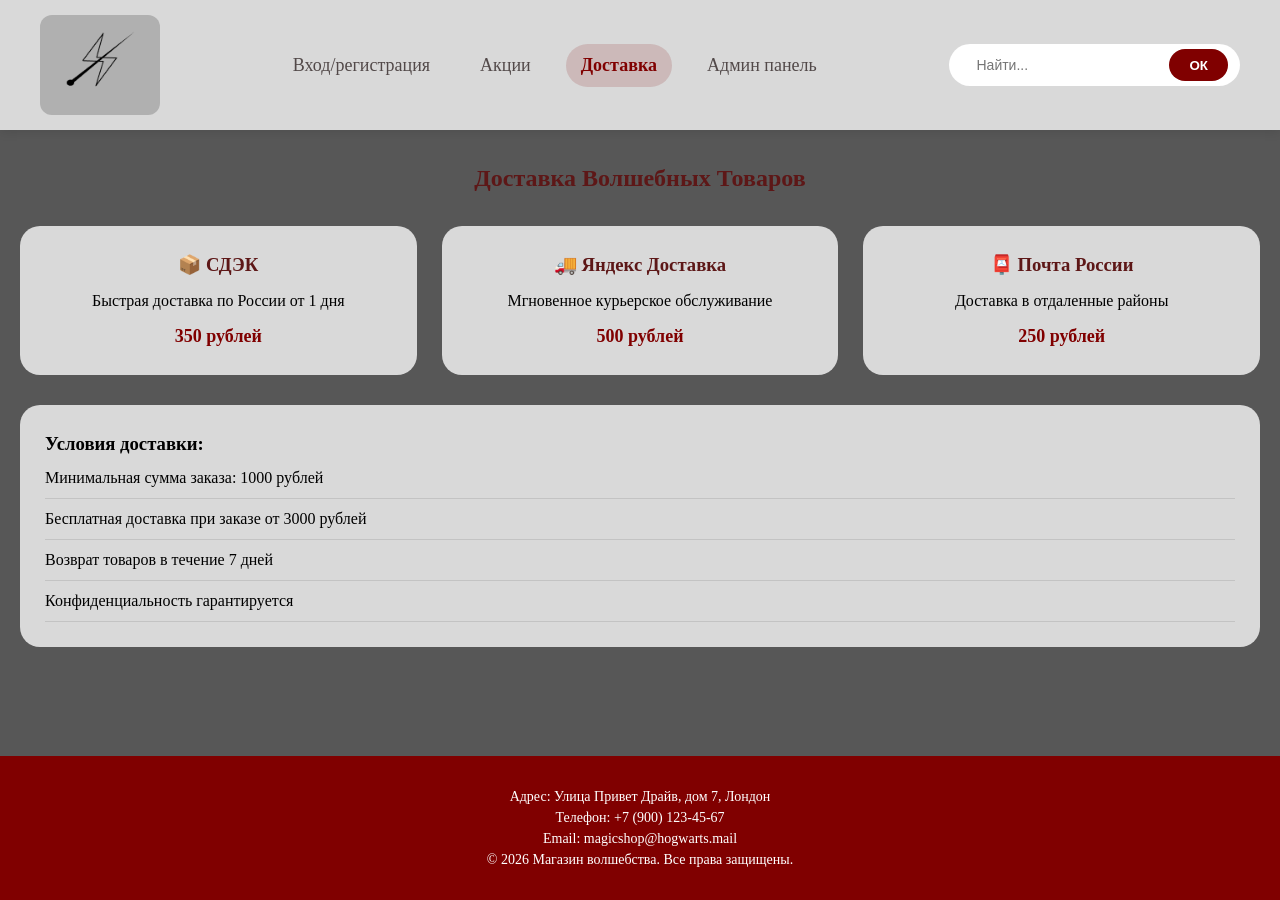
<file: delivery.html>
<!DOCTYPE html>
<html lang="ru">
<head>
    <meta charset="UTF-8">
    <meta name="viewport" content="width=device-width, initial-scale=1.0">
    <title>Magic Shop - Доставка</title>
    <link rel="stylesheet" href="css/style.css">
</head>
<body>

<header class="header">
    <a href="index.html" class="logo-link">
        <div class="logo" style="background-image: url('img/logo.png');"></div>
    </a>

    <nav class="nav">
        <a href="auth.html" id="auth-link">Вход/регистрация</a>
        <a href="promotions.html">Акции</a>
        <a href="delivery.html" class="active">Доставка</a>
        <a href="admin.html">Админ панель</a>
        <a href="profile.html" id="profile-link" style="display: none;">Личный кабинет</a>
    </nav>

    <div class="search">
        <input type="text" placeholder="Найти...">
        <button>ОК</button>
    </div>
</header>

<div class="wrapper">

    <main class="content">
        <section class="delivery-section">
            <h1>Доставка Волшебных Товаров</h1>
            
            <div class="delivery-info">
                <div class="delivery-method">
                    <h3>📦 СДЭК</h3>
                    <p>Быстрая доставка по России от 1 дня</p>
                    <span class="price">350 рублей</span>
                </div>

                <div class="delivery-method">
                    <h3>🚚 Яндекс Доставка</h3>
                    <p>Мгновенное курьерское обслуживание</p>
                    <span class="price">500 рублей</span>
                </div>

                <div class="delivery-method">
                    <h3>📮 Почта России</h3>
                    <p>Доставка в отдаленные районы</p>
                    <span class="price">250 рублей</span>
                </div>
            </div>

            <div class="delivery-terms">
                <h3>Условия доставки:</h3>
                <ul>
                    <li>Минимальная сумма заказа: 1000 рублей</li>
                    <li>Бесплатная доставка при заказе от 3000 рублей</li>
                    <li>Возврат товаров в течение 7 дней</li>
                    <li>Конфиденциальность гарантируется</li>
                </ul>
            </div>
        </section>
    </main>

</div>

<footer class="footer">
    <div class="footer-content">
        Адрес: Улица Привет Драйв, дом 7, Лондон<br>
        Телефон: +7 (900) 123-45-67<br>
        Email: magicshop@hogwarts.mail<br>
        © 2026 Магазин волшебства. Все права защищены.
    </div>
</footer>

<script>
    document.addEventListener('DOMContentLoaded', function() {
        const isLoggedIn = localStorage.getItem('isLoggedIn');
        const authLink = document.getElementById('auth-link');
        const profileLink = document.getElementById('profile-link');
        if (isLoggedIn === 'true') {
            authLink.style.display = 'none';
            profileLink.style.display = 'inline';
        }
    });
</script>
<script>
    document.addEventListener('DOMContentLoaded', function() {
        checkAuthStatus();
    });
</script>
</body>
</html>
</file>
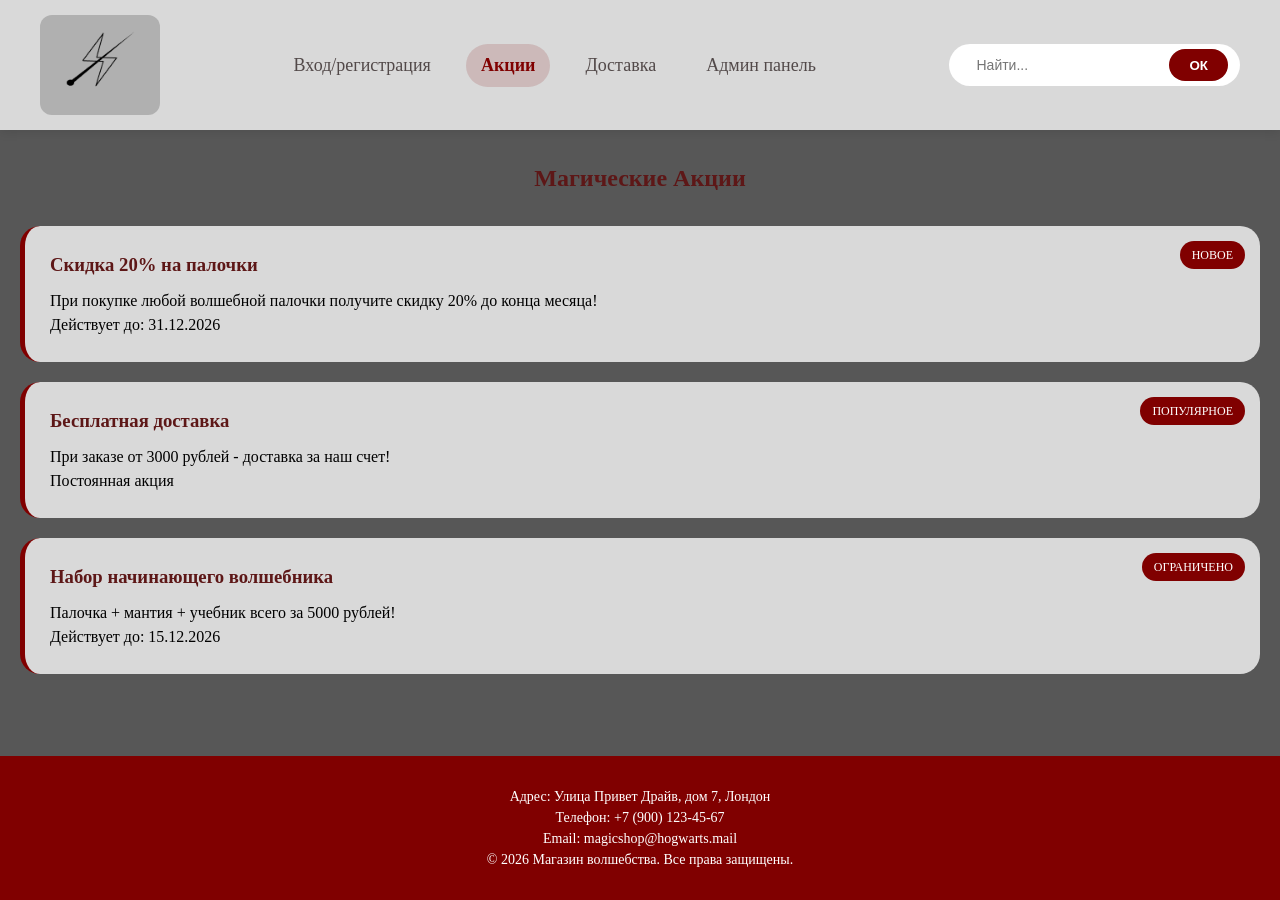
<file: promotions.html>
<!DOCTYPE html>
<html lang="ru">
<head>
    <meta charset="UTF-8">
    <meta name="viewport" content="width=device-width, initial-scale=1.0">
    <title>Magic Shop - Акции</title>
    <link rel="stylesheet" href="css/style.css">
</head>
<body>

<header class="header">
    <a href="index.html" class="logo-link">
        <div class="logo" style="background-image: url('img/logo.png');"></div>
    </a>

    <nav class="nav">
        <a href="auth.html" id="auth-link">Вход/регистрация</a>
        <a href="promotions.html" class="active">Акции</a>
        <a href="delivery.html">Доставка</a>
        <a href="admin.html">Админ панель</a>
        <a href="profile.html" id="profile-link" style="display: none;">Личный кабинет</a>
    </nav>

    <div class="search">
        <input type="text" placeholder="Найти...">
        <button>ОК</button>
    </div>
</header>

<div class="wrapper">

    <main class="content">
        <section class="promotions-section">
            <h1>Магические Акции</h1>
            <div class="promotion-card">
                <div class="promotion-badge">НОВОЕ</div>
                <h3>Скидка 20% на палочки</h3>
                <p>При покупке любой волшебной палочки получите скидку 20% до конца месяца!</p>
                <span class="promotion-date">Действует до: 31.12.2026</span>
            </div>

            <div class="promotion-card">
                <div class="promotion-badge">ПОПУЛЯРНОЕ</div>
                <h3>Бесплатная доставка</h3>
                <p>При заказе от 3000 рублей - доставка за наш счет!</p>
                <span class="promotion-date">Постоянная акция</span>
            </div>

            <div class="promotion-card">
                <div class="promotion-badge">ОГРАНИЧЕНО</div>
                <h3>Набор начинающего волшебника</h3>
                <p>Палочка + мантия + учебник всего за 5000 рублей!</p>
                <span class="promotion-date">Действует до: 15.12.2026</span>
            </div>
        </section>
    </main>

</div>

<footer class="footer">
    <div class="footer-content">
        Адрес: Улица Привет Драйв, дом 7, Лондон<br>
        Телефон: +7 (900) 123-45-67<br>
        Email: magicshop@hogwarts.mail<br>
        © 2026 Магазин волшебства. Все права защищены.
    </div>
</footer>

<script>
    document.addEventListener('DOMContentLoaded', function() {
        checkAuthStatus();
    });

    function checkAuthStatus() {
        const isLoggedIn = localStorage.getItem('isLoggedIn');
        const authLink = document.getElementById('auth-link');
        const profileLink = document.getElementById('profile-link');
        
        if (isLoggedIn === 'true') {
            authLink.style.display = 'none';
            profileLink.style.display = 'inline';
        }
    }
</script>
<script>
    document.addEventListener('DOMContentLoaded', function() {
        checkAuthStatus();
    });
</script>
</body>
</html>
</file>
<file: css/style.css>
/* ===== RESET & БАЗОВЫЕ СТИЛИ ===== */
* {
    margin: 0;
    padding: 0;
    box-sizing: border-box;
}

body {
    margin: 0;
    background: #575757;
    font-family: 'Kaisei Decol', 'Segoe UI', 'Georgia', serif;
    display: flex;
    flex-direction: column;
    min-height: 100vh;
    line-height: 1.5;
}

/* ===== HEADER ===== */
.header {
    width: 100%;
    background: #D9D9D9;
    display: flex;
    align-items: center;
    justify-content: space-between;
    padding: 15px 40px;
    box-sizing: border-box;
    flex-wrap: wrap;
    gap: 15px;
    box-shadow: 0 2px 10px rgba(0,0,0,0.1);
}

.logo-link {
    text-decoration: none;
    flex-shrink: 0;
}

.logo {
    width: 120px;
    height: 100px;
    background-size: cover;
    background-position: center;
    border-radius: 12px;
    background-color: #b0b0b0;
}

.nav {
    display: flex;
    flex-wrap: wrap;
    justify-content: center;
    gap: 20px;
    flex: 1;
}

.nav a {
    text-decoration: none;
    color: #524949;
    font-size: 18px;
    padding: 8px 15px;
    transition: all 0.2s;
    border-radius: 25px;
}

.nav a:hover {
    background: rgba(128,0,0,0.1);
    color: #800000;
}

.nav a.active {
    color: #800000;
    font-weight: bold;
    background: rgba(128,0,0,0.15);
}

.search {
    display: flex;
    gap: 8px;
    background: white;
    padding: 5px 12px;
    border-radius: 30px;
    flex-shrink: 0;
}

.search input {
    width: 200px;
    padding: 8px 15px;
    border: none;
    border-radius: 30px;
    font-size: 14px;
    outline: none;
}

.search button {
    background: #800000;
    border: none;
    padding: 8px 20px;
    border-radius: 30px;
    color: white;
    cursor: pointer;
    font-weight: bold;
}

/* ===== WRAPPER ===== */
.wrapper {
    width: 100%;
    max-width: 1400px;
    margin: 30px auto;
    padding: 0 20px;
    display: flex;
    gap: 30px;
    flex: 1;
}

.content {
    flex: 1;
    min-width: 0;
}

/* ===== ГАЛЕРЕЯ ===== */
.scroll-gallery {
    width: 280px;
    flex-shrink: 0;
    background: #D9D9D9;
    border-radius: 20px;
    padding: 15px;
    height: 650px;
    overflow-y: auto;
    display: flex;
    flex-direction: column;
    gap: 15px;
}

.scroll-gallery::-webkit-scrollbar {
    width: 8px;
}

.scroll-gallery::-webkit-scrollbar-track {
    background: #c4c4c4;
    border-radius: 10px;
}

.scroll-gallery::-webkit-scrollbar-thumb {
    background: #800000;
    border-radius: 10px;
}

.scroll-gallery .photo {
    width: 100%;
    height: 180px;
    border-radius: 15px;
    background-size: cover;
    background-position: center;
    transition: transform 0.2s;
    flex-shrink: 0;
}

.scroll-gallery .photo:hover {
    transform: scale(1.02);
}

/* ===== БЛОК ПРИВЕТСТВИЯ ===== */
.welcome {
    background: #D9D9D9;
    border-radius: 20px;
    text-align: center;
    padding: 30px;
    margin-bottom: 30px;
}

.welcome p {
    font-size: 26px;
    color: #5D1717;
    font-weight: bold;
}

/* ===== МОБИЛЬНЫЕ КНОПКИ КАТЕГОРИЙ (СКРЫТЫ НА ПК) ===== */
.mobile-categories {
    display: none;
}

/* ===== КАРТОЧКИ КАТЕГОРИЙ (ТОЛЬКО ДЛЯ ПК) ===== */
.details-cards {
    display: flex;
    gap: 20px;
    margin-bottom: 40px;
}

.detail-card {
    flex: 1;
    height: 180px;
    border-radius: 20px;
    position: relative;
    background-size: cover;
    background-position: center;
    overflow: hidden;
}

.detail-btn {
    width: 100%;
    height: 50px;
    border: none;
    cursor: pointer;
    font-size: 18px;
    font-weight: bold;
    position: absolute;
    bottom: 0;
    left: 0;
    transition: background 0.2s;
}

.gryffindor-btn { background: #ae0001; color: #fff; }
.slytherin-btn  { background: #1a472a; color: #fff; }
.hufflepuff-btn { background: #ecb939; color: #000; }

/* ===== ТОВАРЫ НА ГЛАВНОЙ ===== */
.products {
    display: grid;
    grid-template-columns: repeat(4, 1fr);
    gap: 20px;
    margin-bottom: 40px;
}

.product-card {
    aspect-ratio: 4 / 3;
    border-radius: 15px;
    position: relative;
    cursor: pointer;
    overflow: hidden;
    background-size: cover;
    background-position: center;
    transition: transform 0.2s, box-shadow 0.2s;
}

.product-card:hover {
    transform: translateY(-5px);
    box-shadow: 0 8px 20px rgba(0,0,0,0.2);
}

.buy-label {
    position: absolute;
    bottom: 10px;
    left: 50%;
    transform: translateX(-50%);
    background: rgba(128,0,0,0.85);
    color: white;
    padding: 5px 15px;
    border-radius: 25px;
    font-size: 14px;
    font-weight: bold;
    white-space: nowrap;
}

/* ===== FOOTER ===== */
.footer {
    width: 100%;
    background-color: #800000;
    color: #ffffff;
    padding: 30px 20px;
    text-align: center;
    font-size: 14px;
    margin-top: auto;
}

/* ===== МОДАЛЬНОЕ ОКНО ===== */
.modal {
    display: none;
    position: fixed;
    z-index: 1000;
    left: 0;
    top: 0;
    width: 100%;
    height: 100%;
    background-color: rgba(0,0,0,0.6);
}

.modal-content {
    background-color: #fefefe;
    margin: 5% auto;
    padding: 30px;
    border-radius: 25px;
    width: 90%;
    max-width: 600px;
    position: relative;
}

.close {
    position: absolute;
    right: 20px;
    top: 15px;
    font-size: 28px;
    cursor: pointer;
    color: #aaa;
}

.close:hover { color: black; }

.product-modal-body {
    display: flex;
    gap: 25px;
    margin-top: 20px;
}

.product-image {
    width: 200px;
    height: 200px;
    border-radius: 15px;
    background-size: cover;
    background-position: center;
    flex-shrink: 0;
}

.product-info {
    flex: 1;
}

.product-price {
    font-size: 1.5rem;
    color: #800000;
    font-weight: bold;
    margin: 15px 0;
}

.quantity-selector input {
    width: 80px;
    padding: 8px;
    border-radius: 25px;
    border: 1px solid #ccc;
    text-align: center;
}

.add-to-cart-btn {
    background: #800000;
    color: white;
    border: none;
    padding: 12px 25px;
    border-radius: 30px;
    cursor: pointer;
    width: 100%;
    margin-top: 15px;
}

/* ===== СТРАНИЦА ТОВАРОВ ===== */
.products-section h1 {
    text-align: center;
    color: #5D1717;
    margin-bottom: 30px;
}

.category-filter {
    display: flex;
    justify-content: center;
    gap: 15px;
    margin-bottom: 35px;
    flex-wrap: wrap;
}

.filter-btn {
    padding: 10px 25px;
    border: 2px solid #800000;
    background: white;
    color: #800000;
    border-radius: 30px;
    cursor: pointer;
    font-weight: bold;
}

.filter-btn.active,
.filter-btn:hover {
    background: #800000;
    color: white;
}

.products-grid {
    display: grid;
    grid-template-columns: repeat(auto-fill, minmax(280px, 1fr));
    gap: 25px;
}

.product-item {
    background: #D9D9D9;
    border-radius: 20px;
    overflow: hidden;
    cursor: pointer;
}

.product-item-image {
    width: 100%;
    aspect-ratio: 1 / 1;
    background-size: cover;
    background-position: center;
}

.product-item-info {
    padding: 18px;
}

.product-item-info h3 {
    color: #5D1717;
    margin-bottom: 10px;
}

.product-item-price {
    font-size: 1.2rem;
    font-weight: bold;
    color: #800000;
    margin: 10px 0;
}

.buy-btn {
    width: 100%;
    padding: 10px;
    background: #800000;
    color: white;
    border: none;
    border-radius: 30px;
    cursor: pointer;
}

/* ===== СТРАНИЦА АКЦИЙ ===== */
.promotions-section h1 {
    text-align: center;
    color: #5D1717;
    margin-bottom: 30px;
}

.promotion-card {
    background: #D9D9D9;
    border-radius: 20px;
    padding: 25px;
    margin-bottom: 20px;
    position: relative;
    border-left: 5px solid #800000;
}

.promotion-badge {
    position: absolute;
    top: 15px;
    right: 15px;
    background: #800000;
    color: white;
    padding: 5px 12px;
    border-radius: 20px;
    font-size: 12px;
}

.promotion-card h3 {
    color: #5D1717;
    margin-bottom: 10px;
}

/* ===== СТРАНИЦА ДОСТАВКИ ===== */
.delivery-section h1 {
    text-align: center;
    color: #5D1717;
    margin-bottom: 30px;
}

.delivery-info {
    display: grid;
    grid-template-columns: repeat(auto-fit, minmax(280px, 1fr));
    gap: 25px;
    margin-bottom: 30px;
}

.delivery-method {
    background: #D9D9D9;
    padding: 25px;
    border-radius: 20px;
    text-align: center;
}

.delivery-method h3 {
    color: #5D1717;
    margin-bottom: 10px;
}

.price {
    font-weight: bold;
    color: #800000;
    font-size: 18px;
    display: inline-block;
    margin-top: 10px;
}

.delivery-terms {
    background: #D9D9D9;
    padding: 25px;
    border-radius: 20px;
}

.delivery-terms ul {
    list-style: none;
    padding-left: 0;
}

.delivery-terms li {
    padding: 8px 0;
    border-bottom: 1px solid rgba(0,0,0,0.1);
}

/* ===== АДМИН ПАНЕЛЬ ===== */
.admin-cards {
    display: grid;
    grid-template-columns: repeat(auto-fit, minmax(280px, 1fr));
    gap: 25px;
    margin-bottom: 30px;
}

.admin-card {
    background: #D9D9D9;
    padding: 30px;
    border-radius: 20px;
    text-align: center;
    cursor: pointer;
    transition: transform 0.2s;
}

.admin-card:hover {
    transform: translateY(-3px);
}

.admin-stats {
    background: #D9D9D9;
    padding: 25px;
    border-radius: 20px;
}

.stats-grid {
    display: grid;
    grid-template-columns: repeat(auto-fit, minmax(160px, 1fr));
    gap: 20px;
    margin-top: 20px;
}

.stat-item {
    text-align: center;
    background: white;
    padding: 20px;
    border-radius: 15px;
}

.stat-number {
    font-size: 2rem;
    font-weight: bold;
    color: #800000;
    display: block;
}

.back-btn {
    background: #800000;
    color: white;
    border: none;
    padding: 10px 25px;
    border-radius: 30px;
    cursor: pointer;
    margin-bottom: 20px;
}

.order-card, .user-card-admin {
    background: white;
    border-radius: 15px;
    padding: 18px;
    margin-bottom: 15px;
}

/* ===== ЛИЧНЫЙ КАБИНЕТ ===== */
.profile-section {
    max-width: 1200px;
    margin: 0 auto;
}

.profile-info {
    margin-bottom: 30px;
}

.user-card {
    background: #D9D9D9;
    border-radius: 20px;
    padding: 25px;
    border-left: 5px solid #800000;
}

.user-card h2 {
    color: #5D1717;
    margin-bottom: 15px;
}

.profile-tabs {
    display: flex;
    gap: 10px;
    background: #D9D9D9;
    border-radius: 50px;
    padding: 8px;
    margin-bottom: 25px;
}

.profile-tab-btn {
    flex: 1;
    padding: 12px 20px;
    border: none;
    background: transparent;
    border-radius: 40px;
    font-weight: bold;
    cursor: pointer;
    font-size: 16px;
}

.profile-tab-btn.active {
    background: #800000;
    color: white;
}

.profile-content {
    background: #D9D9D9;
    border-radius: 20px;
    padding: 25px;
    min-height: 400px;
}

.profile-tab-content {
    display: none;
}

.profile-tab-content.active {
    display: block;
}

.cart-item {
    display: flex;
    gap: 20px;
    background: white;
    border-radius: 15px;
    padding: 18px;
    margin-bottom: 15px;
    align-items: center;
    flex-wrap: wrap;
}

.cart-item-image {
    width: 80px;
    height: 80px;
    border-radius: 12px;
    background-size: cover;
    background-position: center;
    flex-shrink: 0;
}

.cart-item-info {
    flex: 1;
}

.cart-item-info h4 {
    color: #5D1717;
    margin-bottom: 5px;
}

.cart-item-price {
    color: #800000;
    font-weight: bold;
}

.cart-item-actions {
    display: flex;
    gap: 10px;
    align-items: center;
}

.cart-item-actions button {
    background: #800000;
    color: white;
    border: none;
    width: 35px;
    height: 35px;
    border-radius: 50%;
    cursor: pointer;
    font-size: 18px;
}

.remove-btn {
    background: #dc3545 !important;
    width: auto !important;
    border-radius: 25px !important;
    padding: 0 15px !important;
}

.cart-total {
    background: white;
    border-radius: 15px;
    padding: 20px;
    text-align: center;
    margin-top: 20px;
}

.checkout-btn {
    background: #800000;
    color: white;
    border: none;
    padding: 12px 30px;
    border-radius: 30px;
    cursor: pointer;
    font-size: 16px;
    margin-top: 10px;
}

.logout-btn {
    background: #dc3545;
    color: white;
    border: none;
    padding: 12px 30px;
    border-radius: 30px;
    cursor: pointer;
    font-size: 16px;
    margin-top: 30px;
    display: inline-block;
}

.profile-actions {
    text-align: center;
}

/* ===== ПЛАНШЕТЫ ===== */
@media (min-width: 768px) and (max-width: 1023px) {
    .wrapper {
        flex-direction: column;
    }
    
    .scroll-gallery {
        width: 100%;
        flex-direction: row;
        overflow-x: auto;
        overflow-y: hidden;
        height: auto;
        min-height: auto;
        gap: 15px;
    }
    
    .scroll-gallery .photo {
        min-width: 220px;
        height: 160px;
    }
    
    .products {
        grid-template-columns: repeat(3, 1fr);
        gap: 20px;
    }
}

/* ===== ТЕЛЕФОНЫ (ДО 767px) ===== */
@media (max-width: 767px) {
    /* Шапка */
    .header {
        flex-direction: column;
        padding: 15px;
    }
    
    .logo {
        width: 80px;
        height: 70px;
    }
    
    .nav {
        width: 100%;
        gap: 5px;
    }
    
    .nav a {
        font-size: 13px;
        padding: 5px 10px;
    }
    
    .search {
        width: 100%;
    }
    
    .search input {
        flex: 1;
    }
    
    /* Основной контент */
    .wrapper {
        flex-direction: column;
        padding: 0 10px;
        margin: 15px auto;
        gap: 15px;
    }
    
    /* Галерея - горизонтальная */
    .scroll-gallery {
        width: 100%;
        flex-direction: row;
        overflow-x: auto;
        overflow-y: hidden;
        height: auto;
        min-height: auto;
        padding: 12px;
        gap: 12px;
    }
    
    .scroll-gallery .photo {
        min-width: 160px;
        height: 120px;
    }
    
    /* Приветствие */
    .welcome {
        padding: 20px;
        margin-bottom: 20px;
    }
    
    .welcome p {
        font-size: 16px;
    }
    
    /* МОБИЛЬНЫЕ КНОПКИ - ПОКАЗЫВАЕМ ТОЛЬКО НА ТЕЛЕФОНЕ */
    .mobile-categories {
        display: flex;
        flex-wrap: wrap;
        gap: 10px;
        justify-content: center;
        margin-bottom: 25px;
    }
    
    .mobile-cat-btn {
        background: white;
        border: 2px solid #800000;
        color: #800000;
        padding: 10px 18px;
        border-radius: 35px;
        font-size: 14px;
        font-weight: bold;
        cursor: pointer;
        transition: all 0.2s;
    }
    
    .mobile-cat-btn.all-products {
        background: #800000;
        color: white;
    }
    
    .mobile-cat-btn:active {
        transform: scale(0.96);
    }
    
    /* Скрываем десктопные карточки категорий на телефоне */
    .details-cards {
        display: none;
    }
    
    /* ТОВАРЫ НА ГЛАВНОЙ - 2 СТОЛБЦА */
    .products {
        display: grid;
        grid-template-columns: repeat(2, 1fr);
        gap: 10px;
        margin-bottom: 25px;
    }
    
    .product-card {
        aspect-ratio: 3 / 2;
        border-radius: 12px;
    }
    
    .buy-label {
        font-size: 10px;
        padding: 3px 8px;
        bottom: 6px;
        white-space: nowrap;
    }
    
    /* Страница товаров */
    .products-grid {
        grid-template-columns: 1fr;
        gap: 15px;
    }
    
    .category-filter {
        gap: 8px;
    }
    
    .filter-btn {
        padding: 6px 15px;
        font-size: 12px;
    }
    
    /* Модалка */
    .modal-content {
        margin: 20% auto;
        padding: 20px;
    }
    
    .product-modal-body {
        flex-direction: column;
        align-items: center;
    }
    
    .product-image {
        width: 140px;
        height: 140px;
    }
    
    /* Профиль */
    .profile-tabs {
        flex-direction: column;
        border-radius: 20px;
        gap: 5px;
    }
    
    .profile-tab-btn {
        padding: 10px;
        font-size: 14px;
    }
    
    .profile-content {
        padding: 15px;
    }
    
    .cart-item {
        flex-direction: column;
        text-align: center;
    }
    
    .cart-item-image {
        width: 100px;
        height: 100px;
        margin: 0 auto;
    }
    
    .cart-item-actions {
        justify-content: center;
    }
    
    /* Админка */
    .admin-cards {
        grid-template-columns: 1fr;
        gap: 15px;
    }
    
    .admin-card {
        padding: 20px;
    }
    
    .stats-grid {
        grid-template-columns: 1fr !important;
    }
    
    /* Доставка и акции */
    .delivery-info {
        grid-template-columns: 1fr;
        gap: 15px;
    }
    
    .delivery-method, .delivery-terms {
        padding: 20px;
    }
    
    .promotion-card {
        padding: 18px;
    }
    
    .promotion-badge {
        position: static;
        display: inline-block;
        margin-bottom: 10px;
    }
}

/* ===== ОЧЕНЬ МАЛЕНЬКИЕ ТЕЛЕФОНЫ (ДО 400px) ===== */
@media (max-width: 400px) {
    .products {
        gap: 8px;
    }
    
    .product-card {
        aspect-ratio: 1 / 1;
    }
    
    .buy-label {
        font-size: 9px;
        padding: 2px 6px;
    }
    
    .nav a {
        font-size: 11px;
        padding: 4px 8px;
    }
    
    .mobile-cat-btn {
        padding: 6px 12px;
        font-size: 12px;
    }
}

/* ===== ОБЩИЕ УТИЛИТЫ ===== */
.loading, .error, .no-results, .access-denied {
    text-align: center;
    padding: 40px;
    background: #D9D9D9;
    border-radius: 20px;
}

.error-message {
    color: #d32f2f;
    background: #ffebee;
    padding: 10px;
    border-radius: 25px;
    text-align: center;
}

.success-message {
    color: #2e7d32;
    background: #e8f5e9;
    padding: 10px;
    border-radius: 25px;
    text-align: center;
}

.auth-container {
    background: #D9D9D9;
    border-radius: 20px;
    padding: 25px;
    max-width: 450px;
    margin: 0 auto;
}

.auth-tabs {
    display: flex;
    gap: 10px;
    margin-bottom: 25px;
}

.tab-btn {
    flex: 1;
    padding: 12px;
    border: none;
    background: transparent;
    border-radius: 30px;
    cursor: pointer;
    font-size: 16px;
}

.tab-btn.active {
    background: #800000;
    color: white;
}

.auth-form {
    display: none;
}

.auth-form.active {
    display: block;
}

.auth-form input {
    width: 100%;
    padding: 12px;
    margin: 10px 0;
    border: 1px solid #ccc;
    border-radius: 30px;
    font-size: 16px;
}

.auth-submit {
    width: 100%;
    padding: 12px;
    background: #800000;
    color: white;
    border: none;
    border-radius: 30px;
    cursor: pointer;
    font-size: 16px;
    margin-top: 15px;
}
</file>
